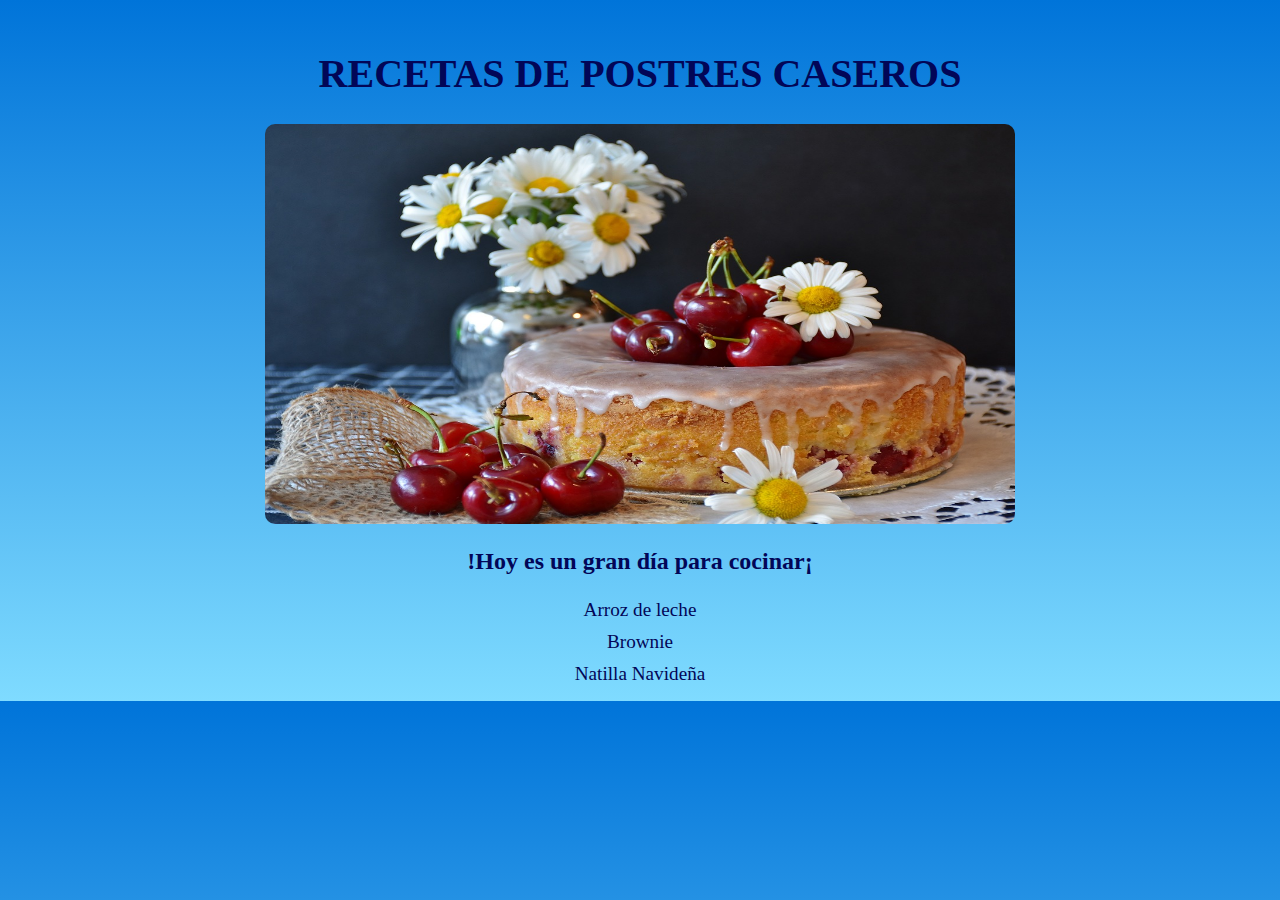
<file: index.html>
<!DOCTYPE html>
<html lang="en">
<head>
    <meta charset="UTF-8">
    <meta name="viewport" content="width=device-width, initial-scale=1.0">
    <link rel="stylesheet" type="text/css" href="styles.css">
    <title>RECETARIO</title>
</head>
<body>
    <h1>RECETAS DE POSTRES CASEROS</h1>
    <img src = "imagenes/cherrycake-1.jpg" width="750" height="400"/>
    <h3>!Hoy es un gran día para cocinar¡</h3>
    <ul>
        <li><a href="arrozleche.html">Arroz de leche</a></li>
        <li><a href="brownie.html">Brownie</a></li>
        <li><a href="natilla.html">Natilla Navideña</a></li>
    </ul>
    
</body>
</html>
</file>
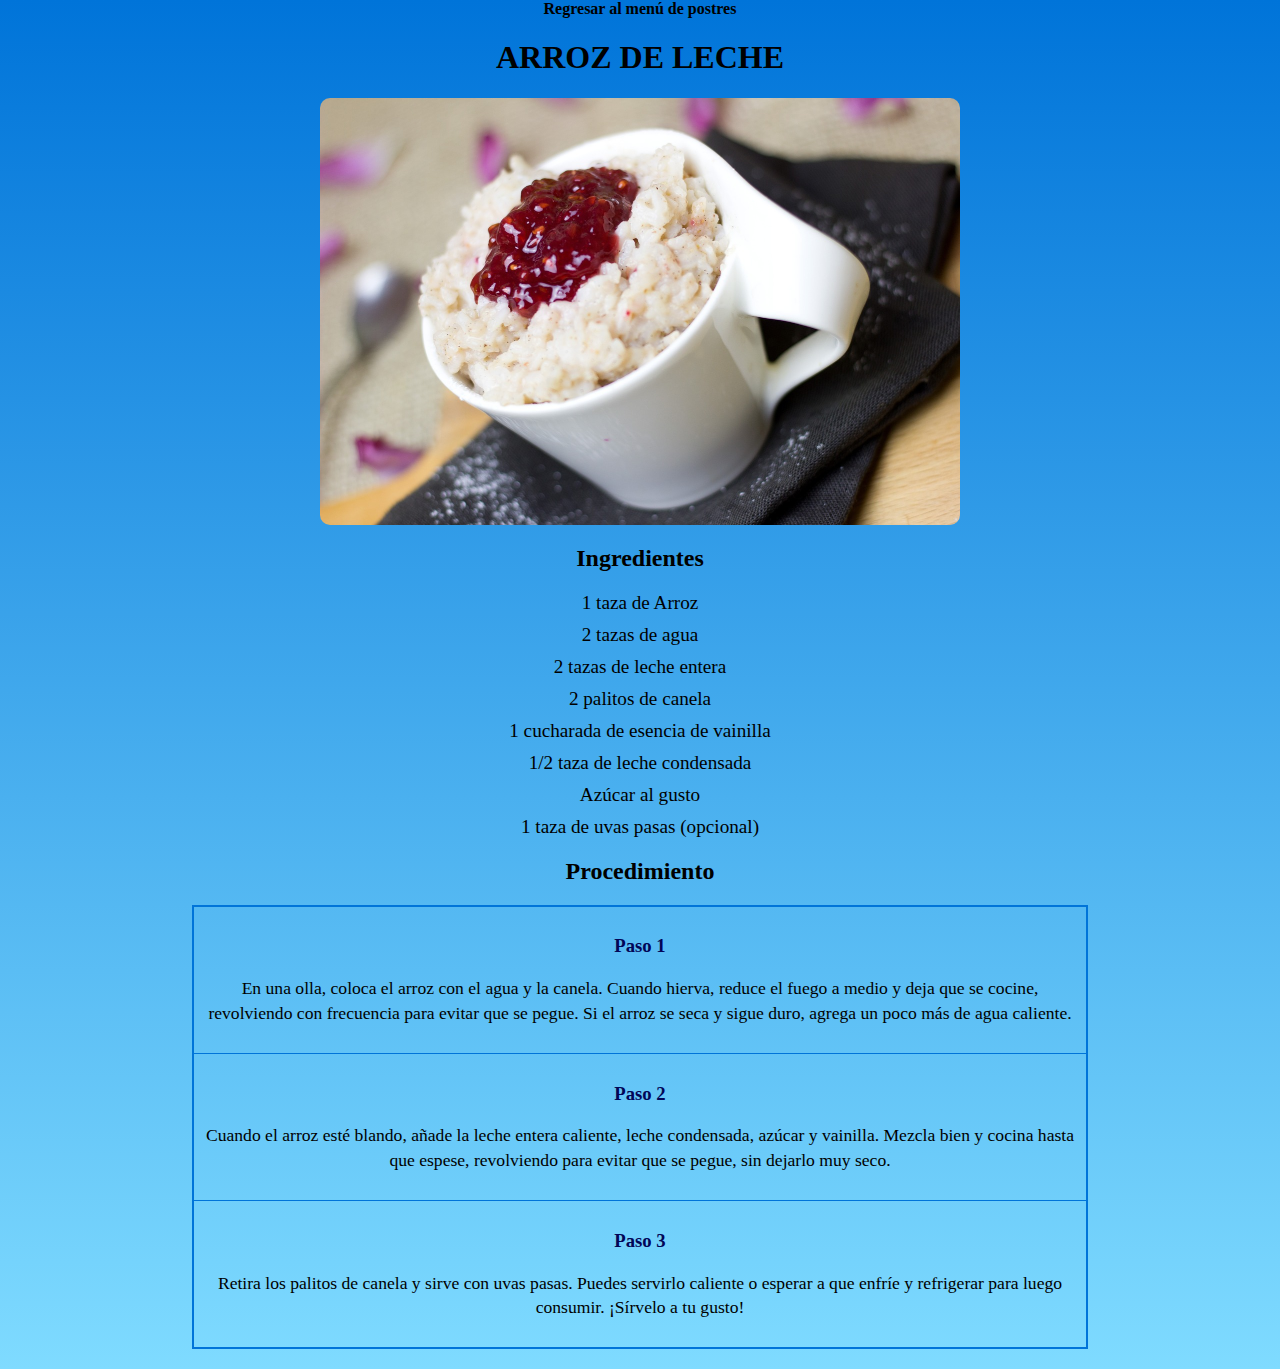
<file: arrozleche.html>
<!DOCTYPE html>
<html lang="en">
<head>
    <meta charset="UTF-8">
    <meta name="viewport" content="width=device-width, initial-scale=1.0">
    <link rel="stylesheet" type="text/css" href="styles2.css">
    <title>Arroz de leche</title>
</head>
<body>
    <a href="index.html">Regresar al menú de postres</a>
    <h1>ARROZ DE LECHE</h1>
    <img src = "imagenes/rice-pudding-2.jpg" width="640" height="427"/>

    <h2>Ingredientes</h2>
    <ul>
        <li>1 taza de Arroz</li>
        <li>2 tazas de agua</li>
        <li>2 tazas de leche entera</li>
        <li>2 palitos de canela</li>
        <li>1 cucharada de esencia de vainilla</li>
        <li>1/2 taza de leche condensada</li>
        <li>Azúcar al gusto</li>
        <li>1 taza de uvas pasas (opcional)</li>
    </ul>

    <h2>Procedimiento</h2>
    <table>
        <tr>
            <td>
                <h3>Paso 1</h3>
                <p>En una olla, coloca el arroz con el agua y la canela. Cuando hierva, reduce el fuego a medio y deja que se cocine, 
                    revolviendo con frecuencia para evitar que se pegue. Si el arroz se seca y sigue duro, agrega un poco más de agua
                    caliente.
                </p>
            </td>
        </tr>
        <tr>
            <td>
                <h3>Paso 2</h3>
                <p>Cuando el arroz esté blando, añade la leche entera caliente, leche condensada, azúcar y vainilla. Mezcla bien y 
                    cocina hasta que espese, revolviendo para evitar que se pegue, sin dejarlo muy seco.
                </p>
            </td>
        </tr>
        <tr>
            <td>
                <h3>Paso 3</h3>
                <p>Retira los palitos de canela y sirve con uvas pasas. Puedes servirlo caliente o esperar a que enfríe y refrigerar
                    para luego consumir. ¡Sírvelo a tu gusto!
                </p>
            </td>
        </tr>
    </table>

</body>
</html>
</file>
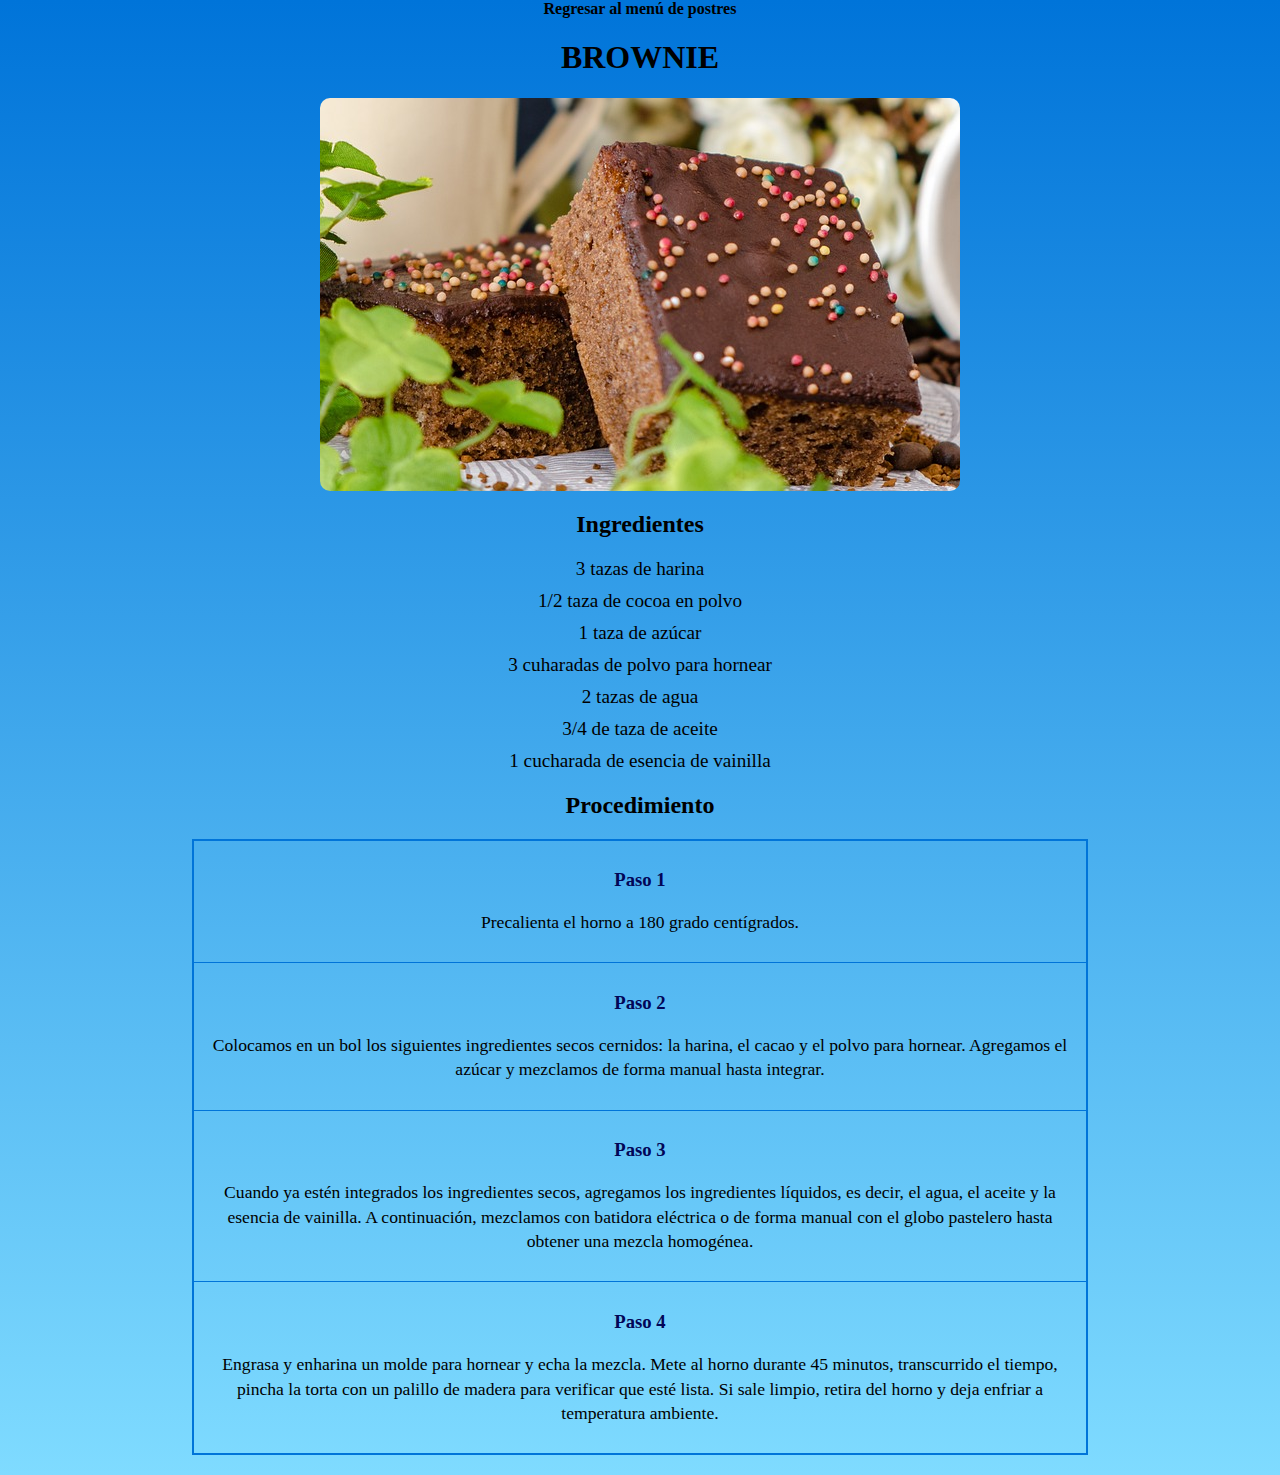
<file: brownie.html>
<!DOCTYPE html>
<html lang="en">
<head>
    <meta charset="UTF-8">
    <meta name="viewport" content="width=device-width, initial-scale=1.0">
    <link rel="stylesheet" type="text/css" href="styles2.css">
    <title>Brownie</title>
</head>
<body>
    <a href="index.html">Regresar al menú de postres</a>
    <h1>BROWNIE</h1>
    <img src = "imagenes/brownie-3.jpg"/>

    <h2>Ingredientes</h2>
    <ul>
        <li>3 tazas de harina</li>
        <li>1/2 taza de cocoa en polvo</li>
        <li>1 taza de azúcar</li>
        <li>3 cuharadas de polvo para hornear</li>
        <li>2 tazas de agua</li>
        <li>3/4 de taza de aceite</li>
        <li>1 cucharada de esencia de vainilla</li>

    </ul>

    <h2>Procedimiento</h2>
    <table>
        <tr>
            <td>
                <h3>Paso 1</h3>
                <p>Precalienta el horno a 180 grado centígrados.</p>
            </td>
        </tr>
        <tr>
            <td>
                <h3>Paso 2</h3>
                <p>Colocamos en un bol los siguientes ingredientes secos cernidos: la harina, el cacao y el polvo para hornear. 
                    Agregamos el azúcar y mezclamos de forma manual hasta integrar. 
                </p>
            </td>
        </tr>
        <tr>
            <td>
                <h3>Paso 3</h3>
                <p>Cuando ya estén integrados los ingredientes secos, agregamos los ingredientes líquidos, es decir, el agua,
                    el aceite y la esencia de vainilla. A continuación, mezclamos con batidora eléctrica o de forma manual con 
                    el globo pastelero hasta obtener una mezcla homogénea. 
                </p>
            </td>
        </tr>
        <tr>
            <td>
                <h3>Paso 4</h3>
                <p>Engrasa y enharina un molde para hornear y echa la mezcla. Mete al horno durante 45 minutos, transcurrido el tiempo,
                    pincha la torta con un palillo de madera para verificar que esté lista. Si sale limpio, retira del horno y deja 
                    enfriar a temperatura ambiente.
                </p>
            </td>
        </tr>
    </table>

</body>
</html>
</file>
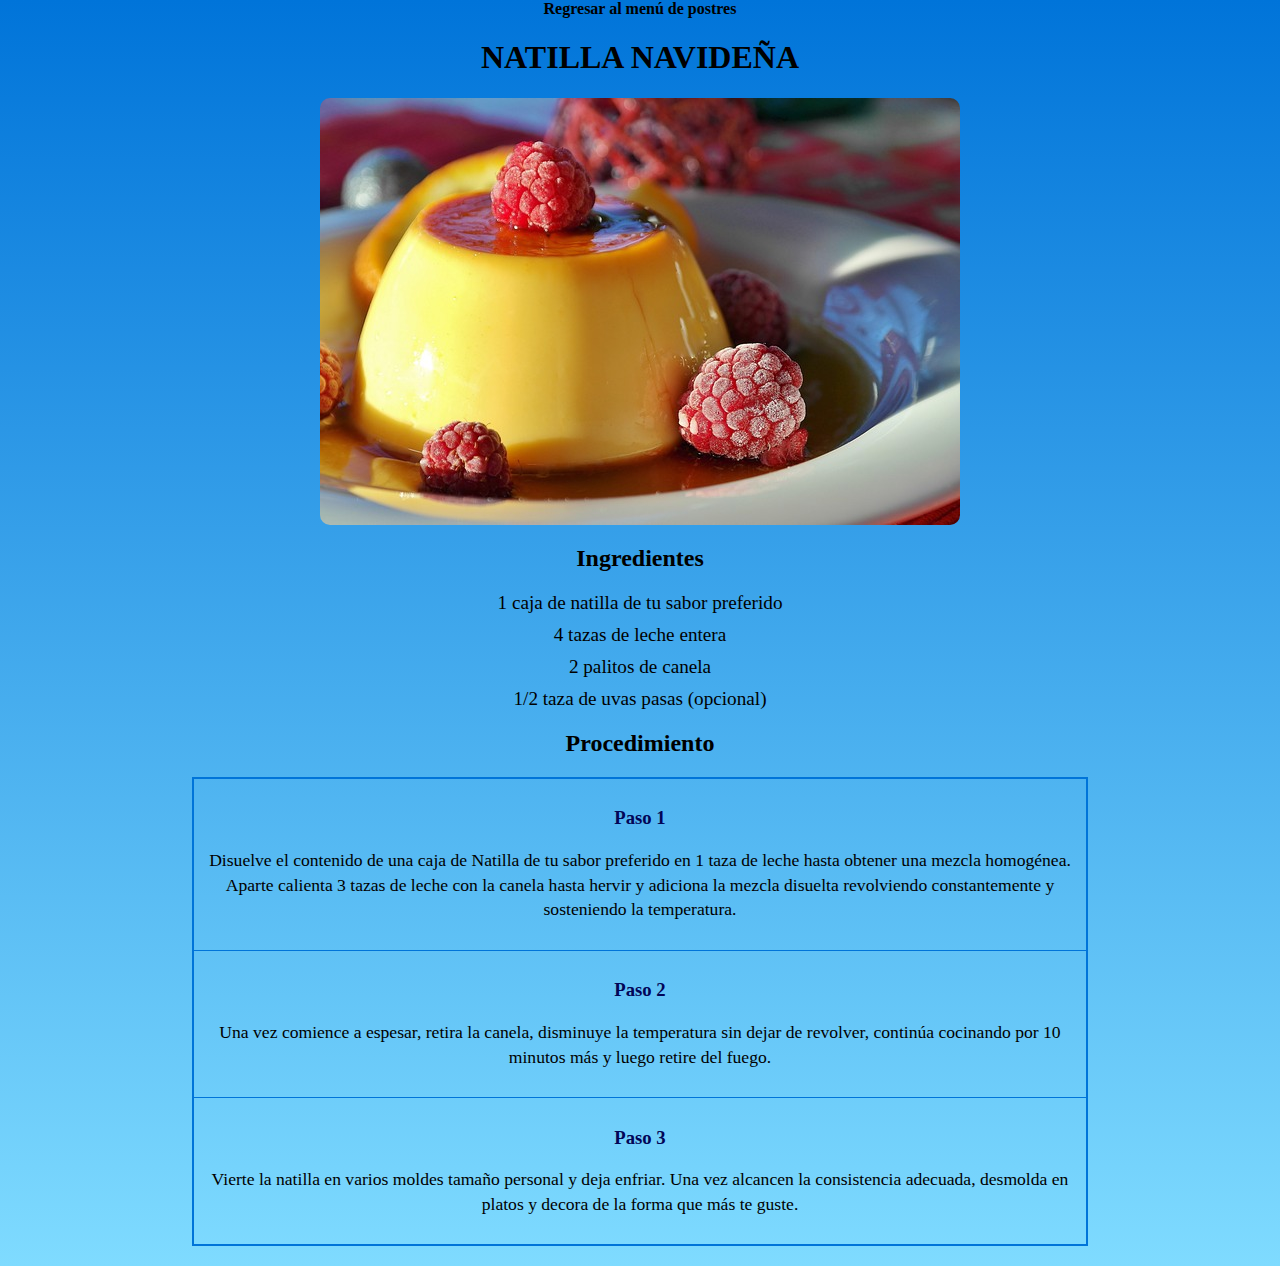
<file: natilla.html>
<!DOCTYPE html>
<html lang="en">
<head>
    <meta charset="UTF-8">
    <meta name="viewport" content="width=device-width, initial-scale=1.0">
    <link rel="stylesheet" type="text/css" href="styles2.css">
    <title>Natilla</title>
</head>
<body>
    <a href="index.html">Regresar al menú de postres</a>
    <h1>NATILLA NAVIDEÑA</h1>
    <img src = "imagenes/natilla-4.jpg"/>

    <h2>Ingredientes</h2>
    <ul>
        <li>1 caja de natilla de tu sabor preferido</li>
        <li>4 tazas de leche entera</li>
        <li>2 palitos de canela</li>
        <li>1/2 taza de uvas pasas (opcional)</li>
    </ul>

    <h2>Procedimiento</h2>
    <table>
        <tr>
            <td>
                <h3>Paso 1</h3>
                <p>Disuelve el contenido de una caja de Natilla de tu sabor preferido en 1 taza de leche hasta obtener 
                    una mezcla homogénea. Aparte calienta 3 tazas de leche con la canela hasta hervir y adiciona la 
                    mezcla disuelta revolviendo constantemente y sosteniendo la temperatura.
                </p>
            </td>
        </tr>
        <tr>
            <td>
                <h3>Paso 2</h3>
                <p>Una vez comience a espesar, retira la canela, disminuye la temperatura sin dejar de revolver, continúa 
                    cocinando por 10 minutos más y luego retire del fuego.
                </p>
            </td>
        </tr>
        <tr>
            <td>
                <h3>Paso 3</h3>
                <p>Vierte la natilla en varios moldes tamaño personal y deja enfriar. Una vez alcancen la consistencia 
                    adecuada, desmolda en platos y decora de la forma que más te guste.
                </p>
            </td>
        </tr>
    </table>
        
</body>
</html>
</file>
<file: styles.css>
body {
    background: linear-gradient(to bottom, #0074D9, #7FDBFF); /* Degradado de azul a aguamarina */
    margin: 0;
    padding: 0;
  }
  
  
  h1 {
    font-size: 2.5rem;
    text-align: center;
    color: #020657; /* Color azul oscuro para el título */
    margin-top: 50px; /* Espacio superior */
  }
  
  h3 {
    font-size: 1.5rem;
    text-align: center;
    color: #020657; /* Color Azul oscuro para el subtítulo */
  }
  
  ul {
    list-style-type: none;
    padding: 0;
    text-align: center;
  }
  
  li {
    font-size: 1.2rem;
    margin: 10px 0;
  }
  
  a {
    text-decoration: none;
    color: #020657; /* Color azul oscuro para los enlaces del menú */
    border-bottom: 2px solid transparent;
    transition: border-bottom 0.2s;
  }
  
  a:hover {
    border-bottom: 2px solid #073D4C; /* Efecto subrayado al pasar el mouse */
  }
  
  img {
    display: block;
    margin: 0 auto;
    border-radius: 10px; /* Bordes redondeados para la imagen */
  }
</file>
<file: styles2.css>
body {
    background: linear-gradient(to bottom, #0074D9, #7FDBFF); /* Degradado de azul a aguamarina */
    margin: 0;
    padding: 0;
    text-align: center; /* Centro del contenido */
  }
  
  h1, h2, h3 {
    color: #000; /* Color del texto */
    text-align: center; /* Centro del texto */
  }
  
  img {
    display: block;
    margin: 0 auto; /* Centro de la imagen */
    border-radius: 10px; /* Bordes redondeados para la imagen */
  }
  
  ul {
    list-style-type: none;
    padding: 0;
    text-align: center; /* Centro de la lista */
  }
  
  li {
    font-size: 1.2rem;
    margin: 10px 0;
  }

  a {
    color: black; /* Cambia el color de las letras a negro */
    text-decoration: none; /* Elimina la subrayado del enlace */
    font-weight: bold; /* Hace que el texto sea más llamativo */
  }
  
  a:hover {
    text-decoration: underline; /* Agrega subrayado al pasar el mouse */
  }

  /* Estilos para la tabla de procedimiento */
table {
  border-collapse: collapse; /* Colapsar bordes de celdas */
  width: 70%; /* Ancho de la tabla (ajusta según tus preferencias) */
  margin: 20px auto; /* Centrar la tabla en la página */
  border: 2px solid #0074D9; /* Borde azul alrededor de la tabla */
}

/* Estilos para las celdas de procedimiento */
td {
  border: 1px solid #0074D9; /* Borde azul alrededor de las celdas */
  padding: 10px; /* Espacio interno de las celdas */
}

/* Estilos para los títulos de pasos */
h3 {
  color: #020657; /* Color azul para los títulos de pasos */
}

/* Estilos para el texto del procedimiento */
p {
  font-size: 1.1rem;
  line-height: 1.4;
  color: #000; /* Color de texto oscuro */
}
</file>
